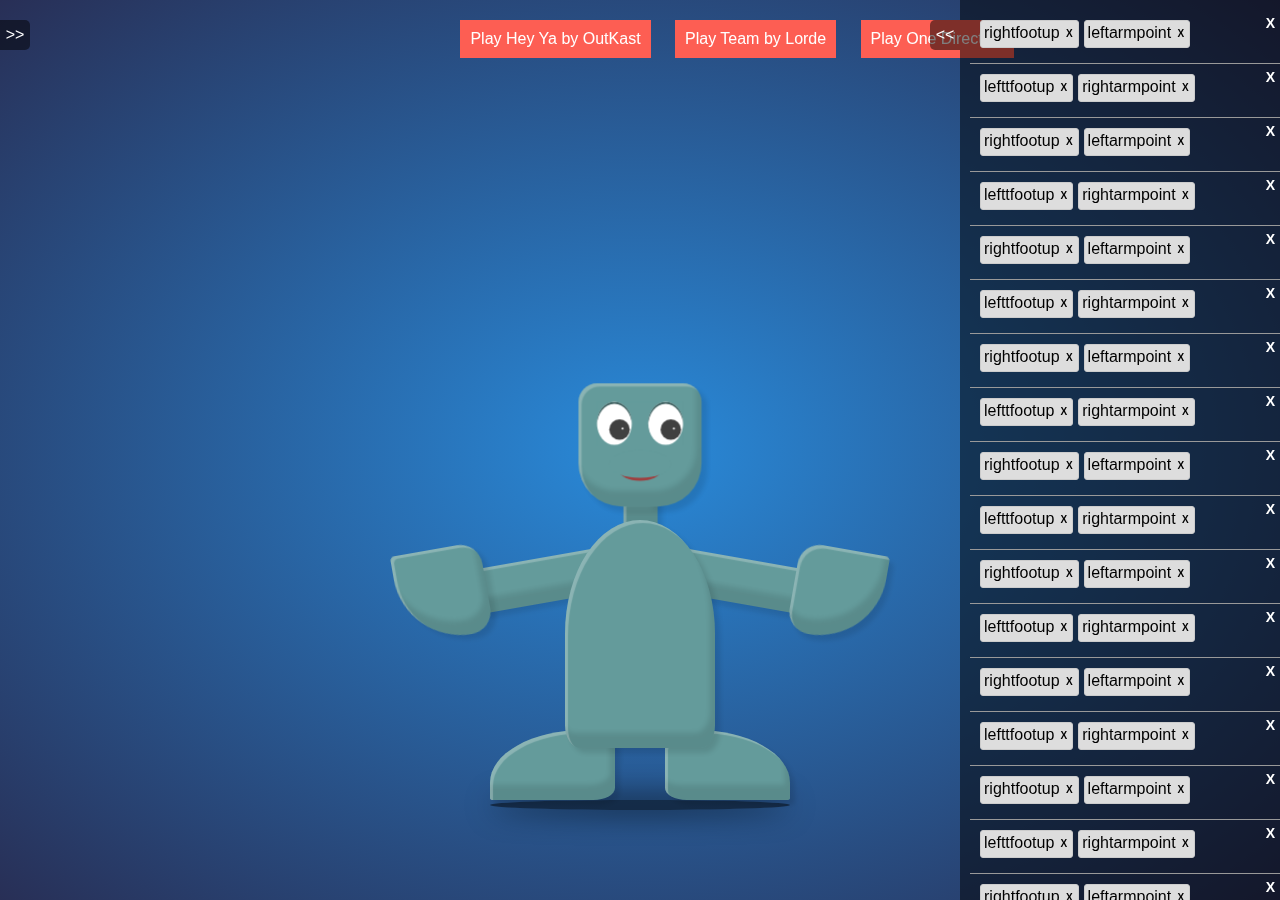
<file: index.html>
<!DOCTYPE html>
<!--[if lt IE 7]>      <html class="no-js lt-ie9 lt-ie8 lt-ie7"> <![endif]-->
<!--[if IE 7]>         <html class="no-js lt-ie9 lt-ie8"> <![endif]-->
<!--[if IE 8]>         <html class="no-js lt-ie9"> <![endif]-->
<!--[if gt IE 8]><!--> <html class="no-js"> <!--<![endif]-->
    <head>
        <meta charset="utf-8">
        <meta http-equiv="X-UA-Compatible" content="IE=edge,chrome=1">
        <title>Kids Day Dancing Robot</title>
        <meta name="description" content="">
        <meta name="viewport" content="width=device-width">
        <link rel="stylesheet" href="css/normalize.css">
        <link rel="stylesheet" href="css/base-character.css">
        <link rel="stylesheet" href="css/dance-routine.css"/>
    </head>
    <body>
        <div class="moves">
			<div class="handle">>></div>
			<section>
				<h3>ARMS</h3>
				<p data-classname="armsup">Both Arms Up</p>
				<p data-classname="armsdown">Both Arms Down</p>
				<p data-classname="leftarmup">Left Arm Up</p>
				<p data-classname="rightarmup">Right Arm Up</p>
				<p data-classname="leftarmdown">Left Arm Down</p>
				<p data-classname="rightarmdown">Right Arm Down</p>
				<p data-classname="leftarmpoint">Left Arm Point</p>
				<p data-classname="rightarmpoint">Right Arm Point</p>
				<p data-classname="armspoint">Both Arms Point</p>
			</section>
			<section>
				<h3>BODY</h3>
				<p data-classname="turnleft">Turn Left</p>
				<p data-classname="turnright">Turn Right</p>
				<p data-classname="jump" data-remover="true">Jump</p>
				<p data-classname="superjump" data-remover="true">Super Jump</p>
				<p data-classname="splits" data-remover="true">The Splits</p>

				<!-- <p data-classname="bow">Bow</p> -->
				<p data-classname="pointtosky">Point to the Sky</p>
			</section>
			<section>
				<h3>LEGS</h3>
				<p data-classname="toes">Toe Point</p>
				<p data-classname="rightfootup">Right Foot Up</p>
				<p data-classname="leftfootup">Left Foot Up</p>
			</section>
			<section>
				<h3>FACE</h3>
				<p data-classname="closeeyes">Close Both Eyes</p>
				<p data-classname="closelefteye">Close Left Eye</p>
				<p data-classname="closerighteye">Close Right Eye</p>
			</section>
        </div>
        <div class="music">
        	<a id ="hey-ya" class="track">Play Hey Ya by OutKast</a>
        	<a id ="lorde" class="track">Play Team by Lorde</a>
        	<a id ="one-direction"class="track">Play One Direction</a>
        </div>
		<h1 class="title">Team Frozen</h1>
        <div class="stage">
          <div class="body">
            <div class="head">

              <div class="neck"></div>
              <div class="face">
	              <div class="hair"></div>
	              <div class="eyes">
		              <div class="eye"></div>
		              <div class="eye"></div>
	              </div>

	              <div class="month"></div>

              </div>
            </div>
            <div class="core">
              <div class="belly"></div>
              <div class="left-arm"></div>
              <div class="right-arm"></div>
            </div>
            <div class="left-foot"></div>
            <div class="right-foot"></div>
	          <div class="showShadow"></div>
          </div>
        </div>

        <script src="js/jquery-1.10.2.min.js"></script>
		<script src="js/robot-pc.js"></script>
    <script src="js/dance-routine.js"></script>
		<script>
			// this is the collection of classes that will be used to animate...
			var animArray = [
				'rightfootup leftarmpoint',
				'lefttfootup rightarmpoint',
				'rightfootup leftarmpoint',
				'lefttfootup rightarmpoint',
				'rightfootup leftarmpoint',
				'lefttfootup rightarmpoint',
				'rightfootup leftarmpoint',
				'lefttfootup rightarmpoint',
				'rightfootup leftarmpoint',
				'lefttfootup rightarmpoint',
				'rightfootup leftarmpoint',
				'lefttfootup rightarmpoint',
				'rightfootup leftarmpoint',
				'lefttfootup rightarmpoint',
				'rightfootup leftarmpoint',
				'lefttfootup rightarmpoint',
				'rightfootup leftarmpoint',
				'lefttfootup rightarmpoint',
				'rightfootup leftarmpoint',
				'lefttfootup rightarmpoint',
				'rightfootup leftarmpoint'
			];
			var robotEngine;
			var routine;
			var fromStorageArray = localStorage.getItem("animArray");
			if(fromStorageArray !== null) {
				animArray = fromStorageArray.split(',');
			}

			// Initialize the dance routine with the default set of steps and
			// add it to the page.
			function initRoutine() {
				routine = new DanceRoutine({
					danceSteps: animArray
				});
				$('body').append(routine.get$Root());
			}

			function bindEvents() {
				$(document).keyup(function(e) {
					if(e.keyCode == 32) {
						robotEngine.setRoutine(routine.getDanceSteps());
						robotEngine.start();
					}
					if(e.keyCode == 27) {
						robotEngine.stop();
					}
				});
				$('.moves section p').on('click', function () {
					routine.addMove($(this).data('classname'));
				});
			}

			initRoutine();
			bindEvents();
      	
			robotEngine = new robot({
				animationRoutine: routine.getDanceSteps(),
				$robot: $('.body')
			});
		</script>

	</body>
</html>
</file>
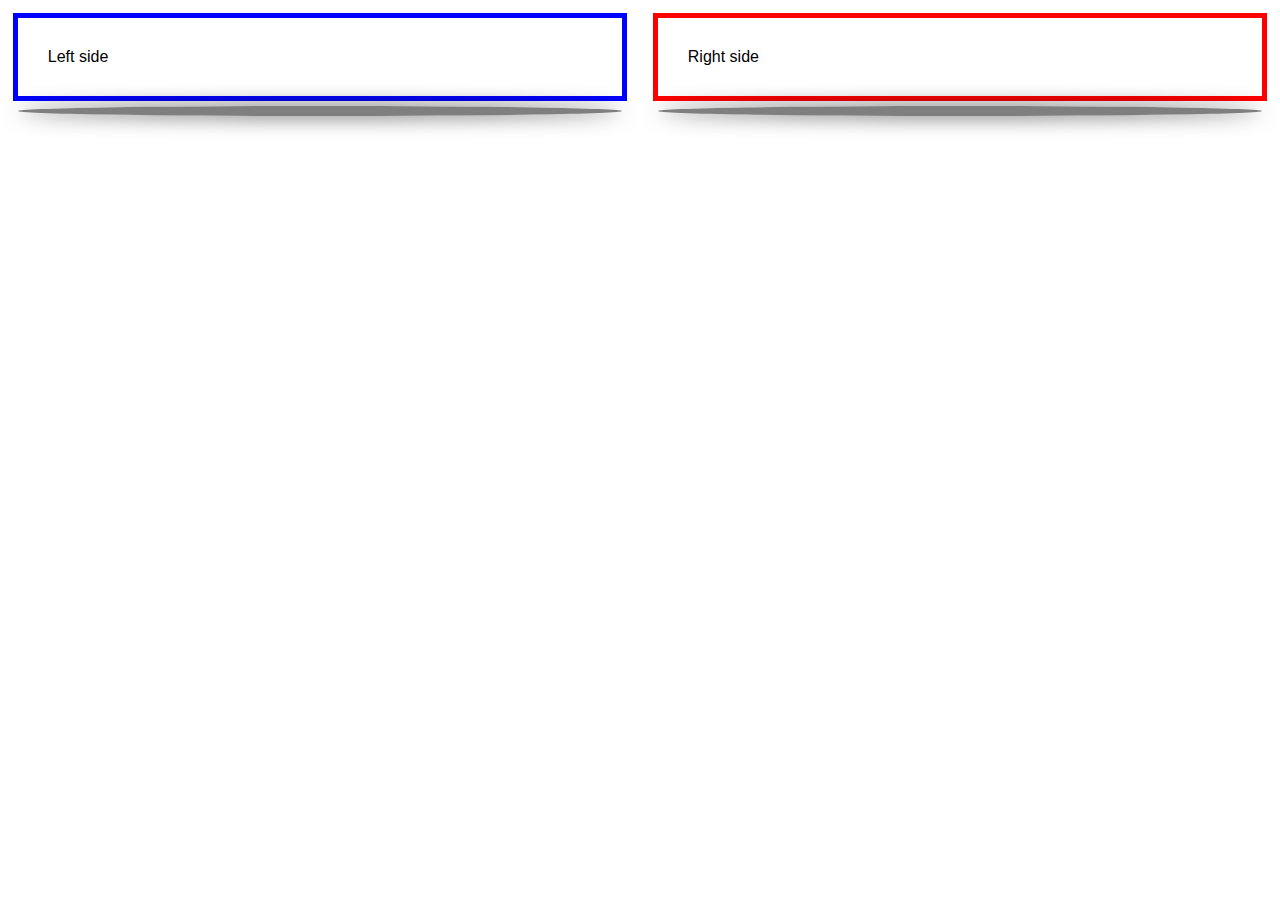
<file: example.html>
<!DOCTYPE html>
<!--[if lt IE 7]>      <html class="no-js lt-ie9 lt-ie8 lt-ie7"> <![endif]-->
<!--[if IE 7]>         <html class="no-js lt-ie9 lt-ie8"> <![endif]-->
<!--[if IE 8]>         <html class="no-js lt-ie9"> <![endif]-->
<!--[if gt IE 8]><!--> <html class="no-js"> <!--<![endif]-->
<head>
	<meta charset="utf-8">
	<meta http-equiv="X-UA-Compatible" content="IE=edge,chrome=1">
	<title>Example Page</title>
	<meta name="description" content="">
	<meta name="viewport" content="width=device-width">
	<link rel="stylesheet" href="css/normalize.css">
	<link rel="stylesheet" href="css/example.css">
</head>
<body>
	<article class="side-by-side padding-style">
		<section class="blue-border">Left side</section>
		<section class="red-border smooth">Right side</section>
	</article>
</body>
</html>
</file>
<file: css/base-character.css>
@font-face {
  font-family: 'Permanent Marker';
  font-style: normal;
  font-weight: 400;
  src: local('Permanent Marker'), local('PermanentMarker'), url(9vYsg5VgPHKK8SXYbf3sMmVSxyvLCPm9firj_jMeQtQ.woff) format('woff');
}
.white {
  background-color: white !important;
}
.purple {
  background-color: #8E44AD !important;
}
.teal {
  background-color: #16A085 !important;
}
.black {
  background-color: #2C3E50 !important;
}
.red {
  background-color: #C0392B !important;
}
.orange {
  background-color: #F39C12 !important;
}
.blue {
  background-color: #2980B9 !important;
}
.green {
  background-color: #2ECC71 !important;
}
.triangle {
  background: #36c !important;
  background: linear-gradient(115deg, transparent 75%, rgba(255, 255, 255, 0.8) 75%) 0 0, linear-gradient(245deg, transparent 75%, rgba(255, 255, 255, 0.8) 75%) 0 0, linear-gradient(115deg, transparent 75%, rgba(255, 255, 255, 0.8) 75%) 7px -15px, linear-gradient(245deg, transparent 75%, rgba(255, 255, 255, 0.8) 75%) 7px -15px, #3366cc !important;
  background-size: 15px 30px !important;
}
.arrows {
  background: linear-gradient(45deg, #92baac 45px, transparent 45px) 64px 64px, linear-gradient(45deg, #92baac 45px, transparent 45px, transparent 91px, #e1ebbd 91px, #e1ebbd 135px, transparent 135px), linear-gradient(-45deg, #92baac 23px, transparent 23px, transparent 68px, #92baac 68px, #92baac 113px, transparent 113px, transparent 158px, #92baac 158px) !important;
  background-color: #e1ebbd !important;
  background-size: 128px 128px !important;
}
.hearts {
  background: radial-gradient(circle closest-side at 60% 43%, #bb0033 26%, rgba(187, 0, 51, 0) 27%), radial-gradient(circle closest-side at 40% 43%, #bb0033 26%, rgba(187, 0, 51, 0) 27%), radial-gradient(circle closest-side at 40% 22%, #dd3355 45%, rgba(221, 51, 85, 0) 46%), radial-gradient(circle closest-side at 60% 22%, #dd3355 45%, rgba(221, 51, 85, 0) 46%), radial-gradient(circle closest-side at 50% 35%, #dd3355 30%, rgba(221, 51, 85, 0) 31%), radial-gradient(circle closest-side at 60% 43%, #bb0033 26%, rgba(187, 0, 51, 0) 27%) 50px 50px, radial-gradient(circle closest-side at 40% 43%, #bb0033 26%, rgba(187, 0, 51, 0) 27%) 50px 50px, radial-gradient(circle closest-side at 40% 22%, #dd3355 45%, rgba(221, 51, 85, 0) 46%) 50px 50px, radial-gradient(circle closest-side at 60% 22%, #dd3355 45%, rgba(221, 51, 85, 0) 46%) 50px 50px, radial-gradient(circle closest-side at 50% 35%, #dd3355 30%, rgba(221, 51, 85, 0) 31%) 50px 50px !important;
  background-color: #b03 !important;
  background-size: 100px 100px  !important;
}
.table {
  background-color: white !important;
  background-image: linear-gradient(90deg, rgba(200, 0, 0, 0.5) 50%, transparent 50%), linear-gradient(rgba(200, 0, 0, 0.5) 50%, transparent 50%) !important;
  background-size: 50px 50px !important;
}
.stripe {
  background-color: gray !important;
  background-image: linear-gradient(transparent 50%, rgba(255, 255, 255, 0.5) 50%) !important;
  background-size: 50px 50px !important;
}
.plaid {
  background-color: #e9d4b9 !important;
  background-image: repeating-linear-gradient(45deg, transparent 5px, rgba(11, 36, 45, 0.5) 5px, rgba(11, 36, 45, 0.5) 10px, rgba(211, 119, 111, 0) 10px, rgba(211, 119, 111, 0) 35px, rgba(211, 119, 111, 0.5) 35px, rgba(211, 119, 111, 0.5) 40px, rgba(11, 36, 45, 0.5) 40px, rgba(11, 36, 45, 0.5) 50px, rgba(11, 36, 45, 0) 50px, rgba(11, 36, 45, 0) 60px, rgba(211, 119, 111, 0.5) 60px, rgba(211, 119, 111, 0.5) 70px, rgba(247, 179, 85, 0.5) 70px, rgba(247, 179, 85, 0.5) 80px, rgba(247, 179, 85, 0) 80px, rgba(247, 179, 85, 0) 90px, rgba(211, 119, 111, 0.5) 90px, rgba(211, 119, 111, 0.5) 110px, rgba(211, 119, 111, 0) 110px, rgba(211, 119, 111, 0) 120px, rgba(11, 36, 45, 0.5) 120px, rgba(11, 36, 45, 0.5) 140px), repeating-linear-gradient(135deg, transparent 5px, rgba(11, 36, 45, 0.5) 5px, rgba(11, 36, 45, 0.5) 10px, rgba(211, 119, 111, 0) 10px, rgba(211, 119, 111, 0) 35px, rgba(211, 119, 111, 0.5) 35px, rgba(211, 119, 111, 0.5) 40px, rgba(11, 36, 45, 0.5) 40px, rgba(11, 36, 45, 0.5) 50px, rgba(11, 36, 45, 0) 50px, rgba(11, 36, 45, 0) 60px, rgba(211, 119, 111, 0.5) 60px, rgba(211, 119, 111, 0.5) 70px, rgba(247, 179, 85, 0.5) 70px, rgba(247, 179, 85, 0.5) 80px, rgba(247, 179, 85, 0) 80px, rgba(247, 179, 85, 0) 90px, rgba(211, 119, 111, 0.5) 90px, rgba(211, 119, 111, 0.5) 110px, rgba(211, 119, 111, 0) 110px, rgba(211, 119, 111, 0) 140px, rgba(11, 36, 45, 0.5) 140px, rgba(11, 36, 45, 0.5) 160px) !important;
}
.grid {
  background-color: #269 !important;
  background-image: linear-gradient(#ffffff 2px, transparent 2px), linear-gradient(90deg, #ffffff 2px, transparent 2px), linear-gradient(rgba(255, 255, 255, 0.3) 1px, transparent 1px), linear-gradient(90deg, rgba(255, 255, 255, 0.3) 1px, transparent 1px) !important;
  background-size: 100px 100px, 100px 100px, 20px 20px, 20px 20px !important;
  background-position: -2px -2px, -2px -2px, -1px -1px, -1px -1px !important;
}
.stars {
  background: linear-gradient(324deg, #232927 4%, transparent 4%) -70px 43px, linear-gradient(36deg, #232927 4%, transparent 4%) 30px 43px, linear-gradient(72deg, #e3d7bf 8.5%, transparent 8.5%) 30px 43px, linear-gradient(288deg, #e3d7bf 8.5%, transparent 8.5%) -70px 43px, linear-gradient(216deg, #e3d7bf 7.5%, transparent 7.5%) -70px 23px, linear-gradient(144deg, #e3d7bf 7.5%, transparent 7.5%) 30px 23px, linear-gradient(324deg, #232927 4%, transparent 4%) -20px 93px, linear-gradient(36deg, #232927 4%, transparent 4%) 80px 93px, linear-gradient(72deg, #e3d7bf 8.5%, transparent 8.5%) 80px 93px, linear-gradient(288deg, #e3d7bf 8.5%, transparent 8.5%) -20px 93px, linear-gradient(216deg, #e3d7bf 7.5%, transparent 7.5%) -20px 73px, linear-gradient(144deg, #e3d7bf 7.5%, transparent 7.5%) 80px 73px !important;
  background-color: #232927 !important;
  background-size: 100px 100px !important;
}
.oneDirection {
  background: url(../images/1d2.jpg) no-repeat center #ffffff !important;
  background-size: 100% !important;
}
.appNexus {
  background: url(../images/appnexus.png) no-repeat center #ffffff !important;
  background-size: 75% !important;
}
.frozen {
  background: url(../images/frozen.jpg) no-repeat center #ffffff !important;
  background-size: 100% !important;
}
.olaf {
  background: url(../images/Frozen-olaf-600x388.jpg) no-repeat center #ffffff !important;
  background-size: 100% !important;
}
.mickey {
  background: url(../images/Mickey_Mouse.png) no-repeat center #ffffff !important;
  background-size: 100% !important;
}
.mets {
  background: url(../images/nym-logo.png) no-repeat center #f39c12 !important;
  background-size: 75% !important;
}
.yankees {
  background: url(../images/Yankees_logo.png) no-repeat center #808080 !important;
  background-size: 75% !important;
}
.nike {
  background: url(../images/Nike_logo.png) no-repeat center #c0392b !important;
  background-size: 75% !important;
}
.shoe {
  position: relative;
  width: 100px;
  height: 50px;
  background-image: linear-gradient(to top, #000000 0, #000000 4%, #ffffff 4%, #ffffff 14%, #ff0000 14%, #000000 14%, #000000 17%, transparent 17%, transparent) !important;
  overflow: hidden;
}
.shoe:before {
  content: "";
  width: 19px;
  height: 30px;
  background-image: linear-gradient(#000000 0, #000000 10%, transparent 10%, transparent 20%, #000000 20%, #000000 30%, transparent 30%, transparent 40%, #000000 40%, #000000 50%, transparent 50%, transparent 60%, #000000 60%, #000000 70%, transparent 70%, transparent 80%);
  -webkit-transform: rotate(100deg) !important;
  position: absolute;
  top: -4px;
  left: 39%;
}
.shoe:after {
  content: "";
  width: 30px;
  top: 0;
  right: 0;
  bottom: 17%;
  background-color: white;
  position: absolute;
  border-left: 3px solid black;
}
.left-foot.shoe:before {
  -webkit-transform: rotate(-100deg) !important;
}
.left-foot.shoe:after {
  left: 0;
  right: inherit;
  bottom: 17%;
  border-left: none;
  border-right: 3px solid black;
}
/*
@-webkit-keyframes rotateLeftArmUp {
	//from { -webkit-transform: rotate3d(0,0,1,-25deg); }
	to { -webkit-transform: rotate3d(0,0,1,40deg); background-color: red; }
}
@-webkit-keyframes rotateRightArmUp {
	//from { -webkit-transform: rotate3d(0,0,1,25deg); }
	to { -webkit-transform: rotate3d(0,0,1,-40deg);background-color: red;  }
}

@-webkit-keyframes rotateLeftArmDown {
	//from { -webkit-transform: rotate3d(0,0,1,-25deg); }
	to { -webkit-transform: rotate3d(0,0,1,-40deg); background-color: blue;  }
}
@-webkit-keyframes rotateRightArmDown {
	//from { -webkit-transform: rotate3d(0,0,1,25deg); }
	to { -webkit-transform: rotate3d(0,0,1,40deg); background-color:  blue;  }
}
*/
.stage .body {
  /* ARM ANIMATIONS */

  /* BODY ANIMATIONS */

  /* ****************************************************** */

  /* FOOT ANIMATIONS */

}
.stage .body.leftarmpoint .core {
  -webkit-transform: rotate3d(0, 1, 0, 30deg);
}
.stage .body.leftarmpoint .core .left-arm {
  -webkit-transform: rotate3d(0, 1, 0, 50deg) translateZ(-10px);
}
.stage .body.leftarmpoint .core .right-arm {
  -webkit-transform: translateZ(-20px);
}
.stage .body.leftarmpoint .right-foot {
  -webkit-transform: translate3d(-40px, 0, -25px);
  right: -10%;
}
.stage .body.leftarmpoint .left-foot {
  -webkit-transform: rotate3d(0, 0, 1, -15deg);
  left: -10%;
}
.stage .body.rightarmpoint .core {
  -webkit-transform: rotate3d(0, 1, 0, -30deg);
}
.stage .body.rightarmpoint .core .right-arm {
  -webkit-transform: rotate3d(0, 1, 0, -50deg) translateZ(-10px);
}
.stage .body.rightarmpoint .core .left-arm {
  -webkit-transform: translateZ(-20px);
}
.stage .body.rightarmpoint .right-foot {
  -webkit-transform: rotate3d(0, 0, 1, 15deg);
  right: -10%;
}
.stage .body.rightarmpoint .left-foot {
  -webkit-transform: translate3d(40px, 0, -25px);
  left: -10%;
}
.stage .body.armspoint .core .left-arm {
  -webkit-transform: rotate3d(0, 1, 0, 70deg);
  left: -100%;
}
.stage .body.armspoint .core .right-arm {
  -webkit-transform: rotate3d(0, 1, 0, -70deg);
  right: -100%;
}
.stage .body.leftarmup .core .left-arm {
  -webkit-transform: rotate3d(0, 0, 1, 40deg);
}
.stage .body.rightarmup .core .right-arm {
  -webkit-transform: rotate3d(0, 0, 1, -40deg);
}
.stage .body.leftarmdown .core .left-arm {
  -webkit-transform: rotate3d(0, 0, 1, -40deg);
}
.stage .body.rightarmdown .core .right-arm {
  -webkit-transform: rotate3d(0, 0, 1, 40deg);
}
.stage .body.armsdown .core .left-arm {
  -webkit-transform: rotate3d(0, 0, 1, -40deg);
}
.stage .body.armsdown .core .right-arm {
  -webkit-transform: rotate3d(0, 0, 1, 40deg);
}
.stage .body.armsup .core .left-arm {
  -webkit-transform: rotate3d(0, 0, 1, 40deg);
}
.stage .body.armsup .core .right-arm {
  -webkit-transform: rotate3d(0, 0, 1, -40deg);
}
.stage .body.toes {
  -webkit-transform: scale3d(1.01, 1.03, 1);
  bottom: 130px;
}
.stage .body.toes .right-foot {
  -webkit-transform: rotate3d(0, 0, 1, 25deg);
  right: -10%;
}
.stage .body.toes .left-foot {
  -webkit-transform: rotate3d(0, 0, 1, -25deg);
  left: -10%;
}
.stage .body.toes .core .left-arm {
  -webkit-transform: rotate3d(0, 0, 1, -10deg);
}
.stage .body.toes .core .right-arm {
  -webkit-transform: rotate3d(0, 0, 1, 10deg);
}
.stage .body.toes .showShadow {
  bottom: -40px;
  width: 240px;
  left: calc(50% - 120px);
}
.stage .body.jump {
  bottom: 180px;
}
.stage .body.jump .right-foot {
  -webkit-transform: rotate3d(0, 0, 1, 30deg);
  right: -10%;
}
.stage .body.jump .left-foot {
  -webkit-transform: rotate3d(0, 0, 1, -30deg);
  left: -10%;
}
.stage .body.jump .core .left-arm {
  -webkit-transform: rotate3d(0, 0, 1, 15deg);
}
.stage .body.jump .core .right-arm {
  -webkit-transform: rotate3d(0, 0, 1, -15deg);
}
.stage .body.jump .showShadow {
  bottom: -100px;
  width: 140px;
  left: calc(50% - 70px);
}
.stage .body.superjump {
  bottom: 180px;
}
.stage .body.superjump .right-foot {
  -webkit-transform: rotate3d(0, 0, 1, 10deg);
  right: -10%;
}
.stage .body.superjump .left-foot {
  -webkit-transform: rotate3d(0, 0, 1, -30deg);
  left: -10%;
}
.stage .body.superjump .core .left-arm {
  -webkit-transform: rotate3d(0, 0, 1, 30deg);
}
.stage .body.superjump .showShadow {
  bottom: -100px;
  width: 140px;
  left: calc(50% - 70px);
}
.stage .body.splits {
  bottom: 100px;
  -webkit-transform: scale3d(1.05, 0.95, 1);
}
.stage .body.splits .right-foot {
  -webkit-transform: rotate3d(0, 0, 1, -10deg);
  right: -10%;
}
.stage .body.splits .left-foot {
  -webkit-transform: rotate3d(0, 0, 1, 10deg);
  left: -10%;
}
.stage .body.splits .core .left-arm {
  -webkit-transform: rotate3d(0, 0, 1, 15deg);
}
.stage .body.splits .core .right-arm {
  -webkit-transform: rotate3d(0, 0, 1, -15deg);
}
.stage .body.turnleft {
  -webkit-transform: rotate3d(0, 1, 0, 50deg);
}
.stage .body.turnleft .head {
  -webkit-transform: rotate3d(0, 1, 0, -20deg);
}
.stage .body.turnleft .showShadow {
  -webkit-transform: rotate3d(0, 1, 0, -50deg);
  height: 20px;
}
.stage .body.turnleft .core .left-arm {
  -webkit-transform: rotate3d(0, 0, 1, 20deg) translate3d(0, 0, -2px);
}
.stage .body.turnleft .core .right-arm {
  -webkit-transform: translate3d(0, 0, -2px);
}
.stage .body.turnright {
  -webkit-transform: rotate3d(0, 1, 0, -50deg);
}
.stage .body.turnright .head {
  -webkit-transform: rotate3d(0, 1, 0, 20deg);
}
.stage .body.turnright .showShadow {
  -webkit-transform: rotate3d(0, 1, 0, 50deg);
  height: 20px;
}
.stage .body.turnright .core .left-arm {
  -webkit-transform: translate3d(0, 0, -2px);
}
.stage .body.turnright .core .right-arm {
  -webkit-transform: rotate3d(0, 0, 1, -20deg) translate3d(0, 0, -2px);
}
.stage .body.bow {
  -webkit-transform: rotate3d(1, 0, 0, -30deg) translate3d(0, 33px, 80px);
}
.stage .body.bow .core .left-arm {
  -webkit-transform: rotate3d(0, 0, 1, -10deg);
}
.stage .body.bow .core .right-arm {
  -webkit-transform: rotate3d(0, 0, 1, 10deg);
}
.stage .body.pointtosky {
  -webkit-transform: scale3d(0.98, 1.02, 0) translate3d(0, -50px, 0);
}
.stage .body.pointtosky .core .left-arm {
  -webkit-transform: rotate3d(0, 0, 1, 70deg);
}
.stage .body.pointtosky .core .right-arm {
  -webkit-transform: rotate3d(0, 0, 1, -70deg);
}
.stage .body.pointtosky .right-foot {
  -webkit-transform: rotate3d(0, 0, 1, 45deg);
  right: -10%;
}
.stage .body.pointtosky .left-foot {
  -webkit-transform: rotate3d(0, 0, 1, -45deg);
  left: -10%;
}
.stage .body.pointtosky .showShadow {
  -webkit-transform: translate3d(0, 50px, 0);
  width: 140px;
  left: calc(50% - 70px);
}
.stage .body.rightfootup {
  -webkit-transform: rotate3d(0, 0, 1, -5deg);
}
.stage .body.rightfootup .right-foot {
  -webkit-transform: rotate3d(0, 0, 1, -20deg);
  right: -10%;
}
.stage .body.rightfootup .left-foot {
  -webkit-transform: rotate3d(0, 0, 1, 5deg);
}
.stage .body.rightfootup .showShadow {
  -webkit-transform: rotate3d(0, 0, 1, 5deg);
}
.stage .body.leftfootup {
  -webkit-transform: rotate3d(0, 0, 1, 5deg);
}
.stage .body.leftfootup .left-foot {
  -webkit-transform: rotate3d(0, 0, 1, 20deg);
  left: -10%;
}
.stage .body.leftfootup .right-foot {
  -webkit-transform: rotate3d(0, 0, 1, -5deg);
}
.stage .body.leftfootup .showShadow {
  -webkit-transform: rotate3d(0, 0, 1, -5deg);
}
.stage .body.closeeyes .head .face .eyes .eye {
  box-shadow: 0 30px 0 0 #649b9b inset;
}
.stage .body.closeeyes .head .face .eyes .eye:before {
  bottom: 0;
  height: 15px;
}
.stage .body.closelefteye .head .face .eyes .eye:first-of-type {
  box-shadow: 0 30px 0 0 #649b9b inset;
}
.stage .body.closelefteye .head .face .eyes .eye:first-of-type:before {
  bottom: 0;
  height: 15px;
}
.stage .body.closerighteye .head .face .eyes .eye:last-of-type {
  box-shadow: 0 30px 0 0 #649b9b inset;
}
.stage .body.closerighteye .head .face .eyes .eye:last-of-type:before {
  bottom: 0;
  height: 15px;
}
body,
html {
  height: 100%;
  width: 100%;
  background: #2989d8;
  /* Old browsers */

  background: -moz-radial-gradient(center, ellipse cover, #2989d8 1%, #282f56 100%);
  /* FF3.6+ */

  background: -webkit-gradient(radial, center center, 0px, center center, 100%, color-stop(1%, #2989d8), color-stop(100%, #282f56));
  /* Chrome,Safari4+ */

  background: -webkit-radial-gradient(center, ellipse cover, #2989d8 1%, #282f56 100%);
  /* Chrome10+,Safari5.1+ */

  background: -o-radial-gradient(center, ellipse cover, #2989d8 1%, #282f56 100%);
  /* Opera 12+ */

  background: -ms-radial-gradient(center, ellipse cover, #2989d8 1%, #282f56 100%);
  /* IE10+ */

  background: radial-gradient(ellipse at center, #2989d8 1%, #282f56 100%);
  /* W3C */

  filter: progid:DXImageTransform.Microsoft.gradient(startColorstr='#2989d8', endColorstr='#282f56', GradientType=1);
  /* IE6-9 fallback on horizontal gradient */

  overflow: hidden;
}
h1 {
  text-align: center;
  position: absolute;
  top: -4%;
  left: 0;
  right: 0;
  color: white;
  opacity: 0;
  -webkit-transform: rotate3d(0, 0, 1, -3deg) scale3d(0, 0, 0);
  transition: all 2s ease-in-out;
  font-size: 150px;
  z-index: 2000;
  font-family: 'Permanent Marker', 'cursive';
  background: -webkit-linear-gradient(#ffffff, #7394b6);
  -webkit-background-clip: text;
  -webkit-text-fill-color: transparent;
}
h1.fadeIn {
  opacity: 1;
  -webkit-transform: rotate3d(0, 0, 1, 1.5deg) scale3d(1, 1, 1);
}
h1.fadeOut {
  opacity: 0;
}
.pickColor {
  position: absolute;
  z-index: 1000;
  margin: 0;
  padding: 0;
  border: 3px solid white;
  box-sizing: border-box;
  width: 230px;
  display: flex;
  align-items: center;
  align-content: center;
  border-radius: 10px;
  background-color: #ffffff;
  -webkit-filter: drop-shadow(0 1px 2px rgba(0, 0, 0, 0.5));
  flex-flow: wrap;
}
.pickColor:after {
  content: "";
  width: 40px;
  height: 40px;
  position: absolute;
  bottom: -20px;
  left: 80px;
  background-color: #ffffff;
  z-index: -1;
  -webkit-transform: rotate(45deg);
}
.pickColor li {
  width: 50px;
  height: 50px;
  list-style: none;
  box-sizing: border-box;
  border: 1px solid black;
  text-align: center;
  border-radius: 5px;
  margin: 3px;
  text-indent: -999em;
}
.stage {
  position: absolute;
  top: 0;
  right: 0;
  left: 0;
  bottom: 0;
  perspective: 400px;
  -webkit-perspective: 400px;
  -moz-perspective: 400px;
  /*
  transform: rotate3d(0,0,1,10deg);
  -webkit-transform: rotate3d(0,0,1,10deg);
  -moz-transform: rotate3d(0,0,1,10deg);
  */

}
.stage *,
.stage *:after,
.stage *:before {
  -webkit-transform-style: preserve-3d;
  transform-style: preserve-3d;
  -moz-transform-style: preserve-3d;
  transition: all 0.5s ease-in-out;
}
.stage .body {
  position: absolute;
  bottom: 100px;
  left: calc(50% -  150px);
  height: 350px;
  width: 300px;
  z-index: 5;
  -webkit-transform-origin: 50% 50%;
  -webkit-transform: scale3d(1, 1, 1);
}
.stage .body .showShadow {
  position: absolute;
  bottom: -10px;
  left: calc(50% -  150px);
  height: 10px;
  width: 300px;
  background: rgba(0, 0, 0, 0.5);
  content: '';
  box-shadow: 0 0 30px #000000;
  border-radius: 50%;
  z-index: 0;
}
.stage .body .head {
  position: absolute;
  top: 5px;
  left: calc(50% -  60px);
  width: 120px;
  height: 20%;
  -webkit-transform-origin: 50% 100%;
}
.stage .body .head * {
  position: absolute;
  box-shadow: 3px 3px 1px rgba(256, 256, 256, 0.25) inset, -5px -15px 5px rgba(0, 0, 0, 0.1) inset, 5px 5px 5px rgba(0, 0, 0, 0.1);
  background: #649b9b;
}
.stage .body .head .neck {
  width: 35px;
  height: 70px;
  bottom: 0;
  left: calc(50% -  17.5px);
  border-radius: 50% 50% 0% 0%;
  -webkit-transform: translateZ(-10px);
}
.stage .body .head .face {
  width: 120px;
  height: 120px;
  position: absolute;
  top: -70px;
  border-radius: 15% 15% 35% 35%;
  -webkit-transform: translate3d(0, 0, 10px);
  -webkit-animation: rotateSidetoSideSm 1s alternate ease-in-out infinite;
  -webkit-transform-origin: 50% 100%;
}
.stage .body .head .face .eyes {
  position: absolute;
  top: 15%;
  left: 15%;
  right: 15%;
  height: 35%;
  box-shadow: none;
}
.stage .body .head .face .eyes .eye {
  position: absolute;
  top: 0;
  bottom: 0;
  background-color: #fff;
  width: 40%;
  box-shadow: 0 2px 0 0 #3c5d5d inset;
  border-radius: 50%;
}
.stage .body .head .face .eyes .eye:before {
  width: 20px;
  height: 20px;
  position: absolute;
  bottom: 5px;
  right: 2px;
  background-color: rgba(0, 0, 0, 0.75);
  content: "";
  border-radius: 50%;
}
.stage .body .head .face .eyes .eye:after {
  width: 2px;
  height: 2px;
  position: absolute;
  bottom: 15px;
  right: 8px;
  background-color: #ffffff;
  content: "";
  border-radius: 50%;
}
.stage .body .head .face .eyes .eye:last-child {
  right: 0;
  -webkit-animation-delay: .1s;
}
.stage .body .head .face .month {
  position: absolute;
  left: 40px;
  bottom: 25px;
  width: 40px;
  height: 20px;
  background-color: rgba(200, 0, 0, 0.6);
  box-shadow: none;
  border-radius: 50%;
}
.stage .body .head .face .month:before {
  content: "";
  position: absolute;
  left: -10px;
  top: -10px;
  width: 60px;
  height: 27px;
  background-color: #649b9b;
  box-shadow: none;
  border-radius: 50%;
  -webkit-animation: talk 1s alternate ease-in-out infinite;
}
.stage .body .core {
  width: 150px;
  position: absolute;
  bottom: 15%;
  top: 20%;
  left: calc(50% -  75px);
  z-index: 10;
}
.stage .body .core .belly {
  top: 0;
  bottom: 0;
  right: 0;
  left: 0;
  border-radius: 50% 50% 10% 10%;
  position: absolute;
  box-shadow: 3px 3px 1px rgba(256, 256, 256, 0.25) inset, -5px -15px 5px rgba(0, 0, 0, 0.1) inset, 5px 5px 5px rgba(0, 0, 0, 0.1);
  background: #649b9b;
  z-index: 10;
}
.stage .body .core .left-arm {
  position: absolute;
  box-shadow: 3px 3px 1px rgba(256, 256, 256, 0.25) inset, -5px -15px 5px rgba(0, 0, 0, 0.1) inset, 5px 5px 5px rgba(0, 0, 0, 0.1);
  background: #649b9b;
  width: 180px;
  height: 45px;
  top: 10%;
  left: calc(40% -  180px);
  -webkit-transform: rotate3d(0, 0, 1, -10deg) translate3d(0, 0, 0);
  -webkit-transform-origin: 100% 0%;
}
.stage .body .core .left-arm:after {
  position: absolute;
  box-shadow: 3px 3px 1px rgba(256, 256, 256, 0.25) inset, -5px -15px 5px rgba(0, 0, 0, 0.1) inset, 5px 5px 5px rgba(0, 0, 0, 0.1);
  background: #649b9b;
  width: 90px;
  height: 90px;
  right: 144px;
  top: -27px;
  content: '';
  border-radius: 5% 25% 25% 75%;
}
.stage .body .core .right-arm {
  position: absolute;
  box-shadow: 3px 3px 1px rgba(256, 256, 256, 0.25) inset, -5px -15px 5px rgba(0, 0, 0, 0.1) inset, 5px 5px 5px rgba(0, 0, 0, 0.1);
  background: #649b9b;
  width: 180px;
  height: 45px;
  top: 10%;
  right: calc(40% -  180px);
  -webkit-transform: rotate3d(0, 0, 1, 10deg) translate3d(0, 0, 0);
  -webkit-transform-origin: 0% 0%;
}
.stage .body .core .right-arm:after {
  position: absolute;
  box-shadow: 3px 3px 1px rgba(256, 256, 256, 0.25) inset, -5px -15px 5px rgba(0, 0, 0, 0.1) inset, 5px 5px 5px rgba(0, 0, 0, 0.1);
  background: #649b9b;
  width: 90px;
  height: 90px;
  left: 144px;
  top: -27px;
  content: '';
  border-radius: 25% 5% 75% 25%;
}
.stage .body .left-foot {
  bottom: 0;
  width: 125px;
  left: 0;
  height: 20%;
  position: absolute;
  box-shadow: 3px 3px 1px rgba(256, 256, 256, 0.25) inset, -5px -15px 5px rgba(0, 0, 0, 0.1) inset, 5px 5px 5px rgba(0, 0, 0, 0.1);
  background: #649b9b;
  border-radius: 150% 50% 35% 5%;
  z-index: 5;
  -webkit-transform-origin: 100% 0;
}
.stage .body .right-foot {
  bottom: 0;
  width: 125px;
  right: 0;
  height: 20%;
  position: absolute;
  box-shadow: 3px 3px 1px rgba(256, 256, 256, 0.25) inset, -5px -15px 5px rgba(0, 0, 0, 0.1) inset, 5px 5px 5px rgba(0, 0, 0, 0.1);
  background: #649b9b;
  border-radius: 50% 150% 5% 35%;
  z-index: 5;
  -webkit-transform-origin: 0% 0%;
}
.moves {
  position: fixed;
  top: 0;
  left: calc(-30% - 40px);
  width: 30%;
  bottom: 0;
  background: rgba(0, 0, 0, 0.5);
  color: white;
  padding: 20px;
  z-index: 10000;
  transition: all .5s;
}
.moves section {
  width: 48%;
  margin-right: 1%;
  float: left;
}
.moves .handle {
  position: absolute;
  top: 20px;
  right: -30px;
  background: rgba(0, 0, 0, 0.5);
  text-align: center;
  line-height: 30px;
  height: 30px;
  width: 30px;
  border-radius: 0 5px 5px 0;
  cursor: pointer;
}
.moves p {
  cursor: pointer;
  padding: 10px;
}
.moves p:hover {
  color: #cef1ff;
  background: rgba(200, 200, 200, 0.25);
}
.moves.open {
  left: 0;
}
.music {
  position: absolute;
  right: 20%;
  top: 20px;
  z-index: 10000;
  transition: all .75s;
}
.music .track {
  display: inline-block;
  padding: 10px;
  margin: 0 10px;
  color: white;
  background-color: #FD5E53;
}
.music .track:hover {
  background-color: #FC2F21;
}
.nowdancing .music {
  top: -30px;
}
.hair1 {
  background: url(../images/hair1.png) no-repeat;
  background-size: 100% 100%;
}
.hair2 {
  background: url(../images/hair2.png) no-repeat center;
  background-size: 100%;
}
.hair3 {
  background: url(../images/hair3.png) no-repeat center;
  background-size: 100%;
}
.hair4 {
  background: url(../images/hair4.png) no-repeat center;
  background-size: 100%;
}
.face.hair1 {
  background: none;
}
.face.hair1 .hair {
  background: url(../images/hair1.png) no-repeat;
  position: absolute;
  width: 60px;
  height: 72px;
  top: -72px;
  left: 30px;
  box-shadow: none !important;
}
.face.hair2 {
  background: none;
}
.face.hair2 .hair {
  background: url(../images/hair2.png) no-repeat;
  position: absolute;
  width: 90px;
  height: 30px;
  top: -30px;
  left: 15px;
  box-shadow: none !important;
}
.face.hair3 {
  background: none;
}
.face.hair3 .hair {
  background: url(../images/hair3.png) no-repeat;
  position: absolute;
  width: 190px;
  height: 173px;
  top: -36px;
  left: -35px;
  box-shadow: none !important;
}
.face.hair4 {
  background: none;
}
.face.hair4 .hair {
  background: url(../images/hair4.png) no-repeat;
  position: absolute;
  width: 150px;
  height: 190px;
  top: -30px;
  left: -15px;
  box-shadow: none !important;
}
@-webkit-keyframes talk {
  to {
    top: -20px;
  }
}
@-webkit-keyframes wink {
  to {
    box-shadow: 0 17px 0 0 #283e3e inset;
  }
}
@-webkit-keyframes look {
  to {
    right: 8px;
  }
}
@-webkit-keyframes rotateSidetoSide {
  from {
    -webkit-transform: rotate3d(0, 0, 1, -5deg);
  }
  to {
    -webkit-transform: rotate3d(0, 0, 1, 5deg);
  }
}
@-webkit-keyframes rotateSidetoSideSm {
  from {
    -webkit-transform: rotate3d(0, 0, 1, -1deg);
  }
  to {
    -webkit-transform: rotate3d(0, 0, 1, 1deg);
  }
}
@-webkit-keyframes rotateLeftArm {
  from {
    -webkit-transform: rotate3d(0, 0, 1, -25deg);
  }
  to {
    -webkit-transform: rotate3d(0, 0, 1, -20deg);
  }
}
@-webkit-keyframes rotateRightArm {
  from {
    -webkit-transform: rotate3d(0, 0, 1, 25deg);
  }
  to {
    -webkit-transform: rotate3d(0, 0, 1, 20deg);
  }
}
@-webkit-keyframes stretch {
  from {
    -webkit-transform: scale3d(1, 1.05, 1);
  }
  to {
    -webkit-transform: scale3d(1, 1, 1);
  }
}
</file>
<file: css/dance-routine.css>
.DanceRoutine {
	background-color: rgba(0, 0, 0, 0.5);
	bottom: 0;
	font-family: "Helvetica Neue", Helvetica, Arial, sans-serif;
	position: fixed;
	right: 0;
	top: 0;
	width: 25%;
	z-index: 10000;
	transition: all .75s;
}

.DanceRoutine .routine-handle {
	position: absolute;
	top: 20px;
	left: -30px;
	background: rgba(0,0,0,.5);
	text-align: center;
	line-height: 30px;
	height: 30px;
	width: 30px;
	border-radius: 5px 0 0 5px;
	color: white;
	cursor: pointer;
}

.nowdancing .DanceRoutine,
.DanceRoutine.close {
	right: -25%;
}

.DanceRoutine ul {
	list-style: none;
	margin: 0;
	padding: 0;
}

.DanceRoutine > ul {
	margin: 10px 0 10px 10px;
	overflow: auto;
	height: 100%;
}

.DanceRoutine .step {
	//background-color: rgba(256,256,256,.25);
	border-bottom: solid 1px white;
	border-color: #ddd #999 #999 #ddd;
	display: block;
	padding: 10px;
	position: relative;
}

.DanceRoutine .step.selected {
	background-color: red;
}

.DanceRoutine .move {
	background-color: #ddd;
	border: solid 1px #ccc;
	border-radius: 3px;
	display: inline-block;
	margin: 0 5px 5px 0;
	opacity: 1;
	padding: 3px 18px 5px 3px;
	position: relative;
	transition: opacity 0.3s;
}

.DanceRoutine .move.removed {
	opacity: 0;
}
.DanceRoutine .remove {
	cursor: pointer;
	font-size: 10px;
	font-weight: bold;
	position: absolute;
	right: 5px;
	top: 5px;
}
.DanceRoutine  .remove-whole-block {
	color: white;
	font-size: 14px;
}

.DanceRoutine .move .remove {
	top: 7px;
	right: 5px;
}
</file>
<file: css/example.css>
* {
  box-sizing: border-box;
  -webkit-box-sizing: border-box;
  -moz-box-sizing: border-box;
}
body {
  background: url('http://s1.picswalls.com/wallpapers/2014/02/19/space-desktop-background_110927788_30.jpg');
  background-size: cover;
}
article section.blue-border,
article section.red-border {
  position: relative;
  background: rgba(256, 256, 256, 0.5);
}
article section.blue-border:after,
article section.red-border:after {
  position: absolute;
  bottom: -20px;
  height: 10px;
  left: 0;
  right: 0;
  content: '';
  background: rgba(0, 0, 0, 0.5);
  border-radius: 50%;
  box-shadow: 0 0 20px rgba(0, 0, 0, 0.75);
}
article section.blue-border {
  border: solid 5px blue;
}
article section.red-border {
  border: solid 5px red;
}
article section.format-text {
  text-align: center;
  font-family: arial;
  font-size: 36px;
}
article.padding-style section {
  padding: 30px;
  margin: 1%;
}
article.side-by-side section {
  width: 48%;
  float: left;
}
.rotate:hover {
  cursor: pointer;
  -webkit-animation: rotate 1s infinite;
}
.hover:hover {
  -webkit-transform: scale3d(1.1, 1.1, 1.1);
  cursor: pointer;
}
.smooth {
  transition: all .75s;
}
@-webkit-keyframes rotate {
  to {
    -webkit-transform: rotate3d(0, 0, 1, 360deg);
  }
}
</file>
